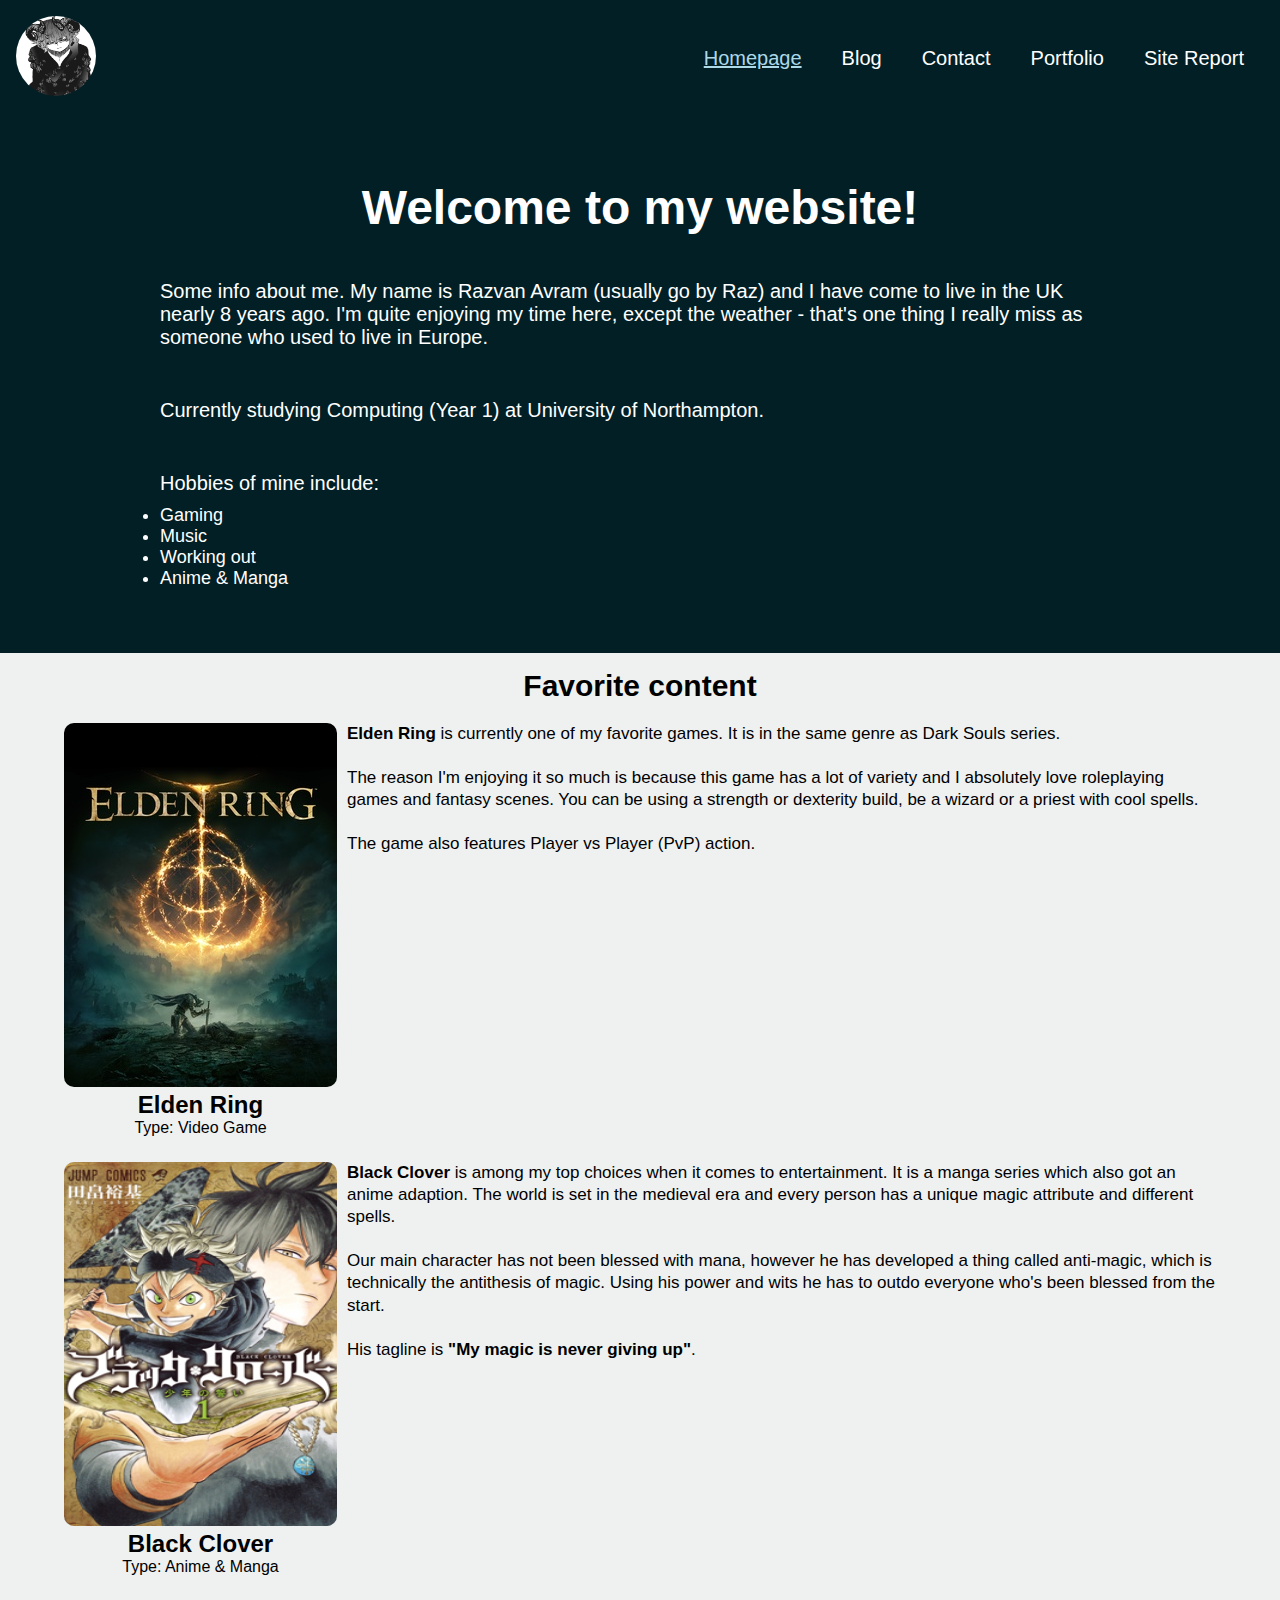
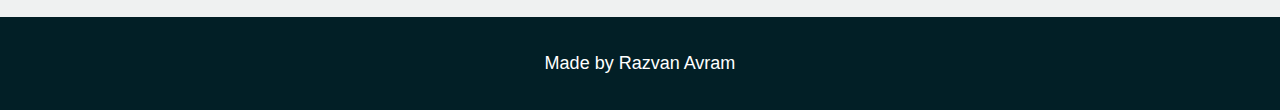
<file: index.html>
<!DOCTYPE html>
<html lang="en">
<head>
    <meta charset="UTF-8">
    <meta http-equiv="X-UA-Compatible" content="IE=edge">
    <meta name="viewport" content="width=device-width, initial-scale=1.0">
    <link rel="stylesheet" href="./css/index.css">
    <title>Homepage</title>
</head>
<body>
    
    <header>
            <a href="../index.html"><img src="./img/adrammelech-black-clover-1.png" alt="Adrammelech from Black Clover manga series" class="profile-pic"></a>
            <nav>
                <ul class="nav-bar-links">
                    <li><a class="current" href="./index.html">Homepage</a></li>
                    <li><a href="./html/blog.html">Blog</a></li>
                    <li><a href="./html/contact.html">Contact</a></li>
                    <li><a href="./html/portfolio.html">Portfolio</a></li>
                    <li><a href="./html/site-report.html">Site Report</a></li>
                </ul>
            </nav>
    </header>

    <section class="welcome-section">
        <h1>Welcome to my website!</h1>
        <p> Some info about me. My name is Razvan Avram (usually go by Raz) and I have come to live in the UK nearly 8 years ago. I'm quite enjoying my time here, except the weather - that's one thing I really miss as someone who used to live in Europe.
        </p>
        <p>Currently studying Computing (Year 1) at University of Northampton.</p>
        <p>Hobbies of mine include:
            <ul>
                <li>Gaming</li>
                <li>Music</li>
                <li>Working out</li>
                <li>Anime & Manga</li>
            </ul>
    </section>
    

    <section class="favorites-section">
        <h1>Favorite content</h1>
        <section class="poster elden-ring">
            <div class="poster-info">
                <img src="./img/Elden_Ring_Box_art.jpg" alt="Elden Ring Cover Art"/>
                <h2>Elden Ring</h2>
                <p>Type: Video Game</p>
            </div> 
            <div class="info">
                <p><b>Elden Ring</b> is currently one of my favorite games. It is in the same genre as Dark Souls series.</p>
                <br>
                <p>The reason I'm enjoying it so much is because this game has a lot of variety and I absolutely love roleplaying games and fantasy scenes. You can be using a strength or dexterity build, be a wizard or a priest with cool spells.</p>
                <br>
                <p>The game also features Player vs Player (PvP) action.</p>
            </div>
        </section>

        <section class="poster black-clover">
            <div class="poster-info">
                <img src="./img/Black_Clover,_volume_1.jpg" alt="Black Clover Volume 1"/>
                <h2>Black Clover</h2>
                <p>Type: Anime & Manga</p>
            </div> 
            <div class="info">
                <p><b>Black Clover</b> is among my top choices when it comes to entertainment. It is a manga series which also got an anime adaption. The world is set in the medieval era and every person has a unique magic attribute and different spells.</p> 
                <br>
                <p>Our main character has not been blessed with mana, however he has developed a thing called anti-magic, which is technically the antithesis of magic. Using his power and wits he has to outdo everyone who's been blessed from the start.</p>
                <br>
                <p>His tagline is <b>"My magic is never giving up"</b>.</p>
            </div>
        </section>
    </section>

    <footer>
         Made by Razvan Avram
    </footer>
</body>
</html>
</file>
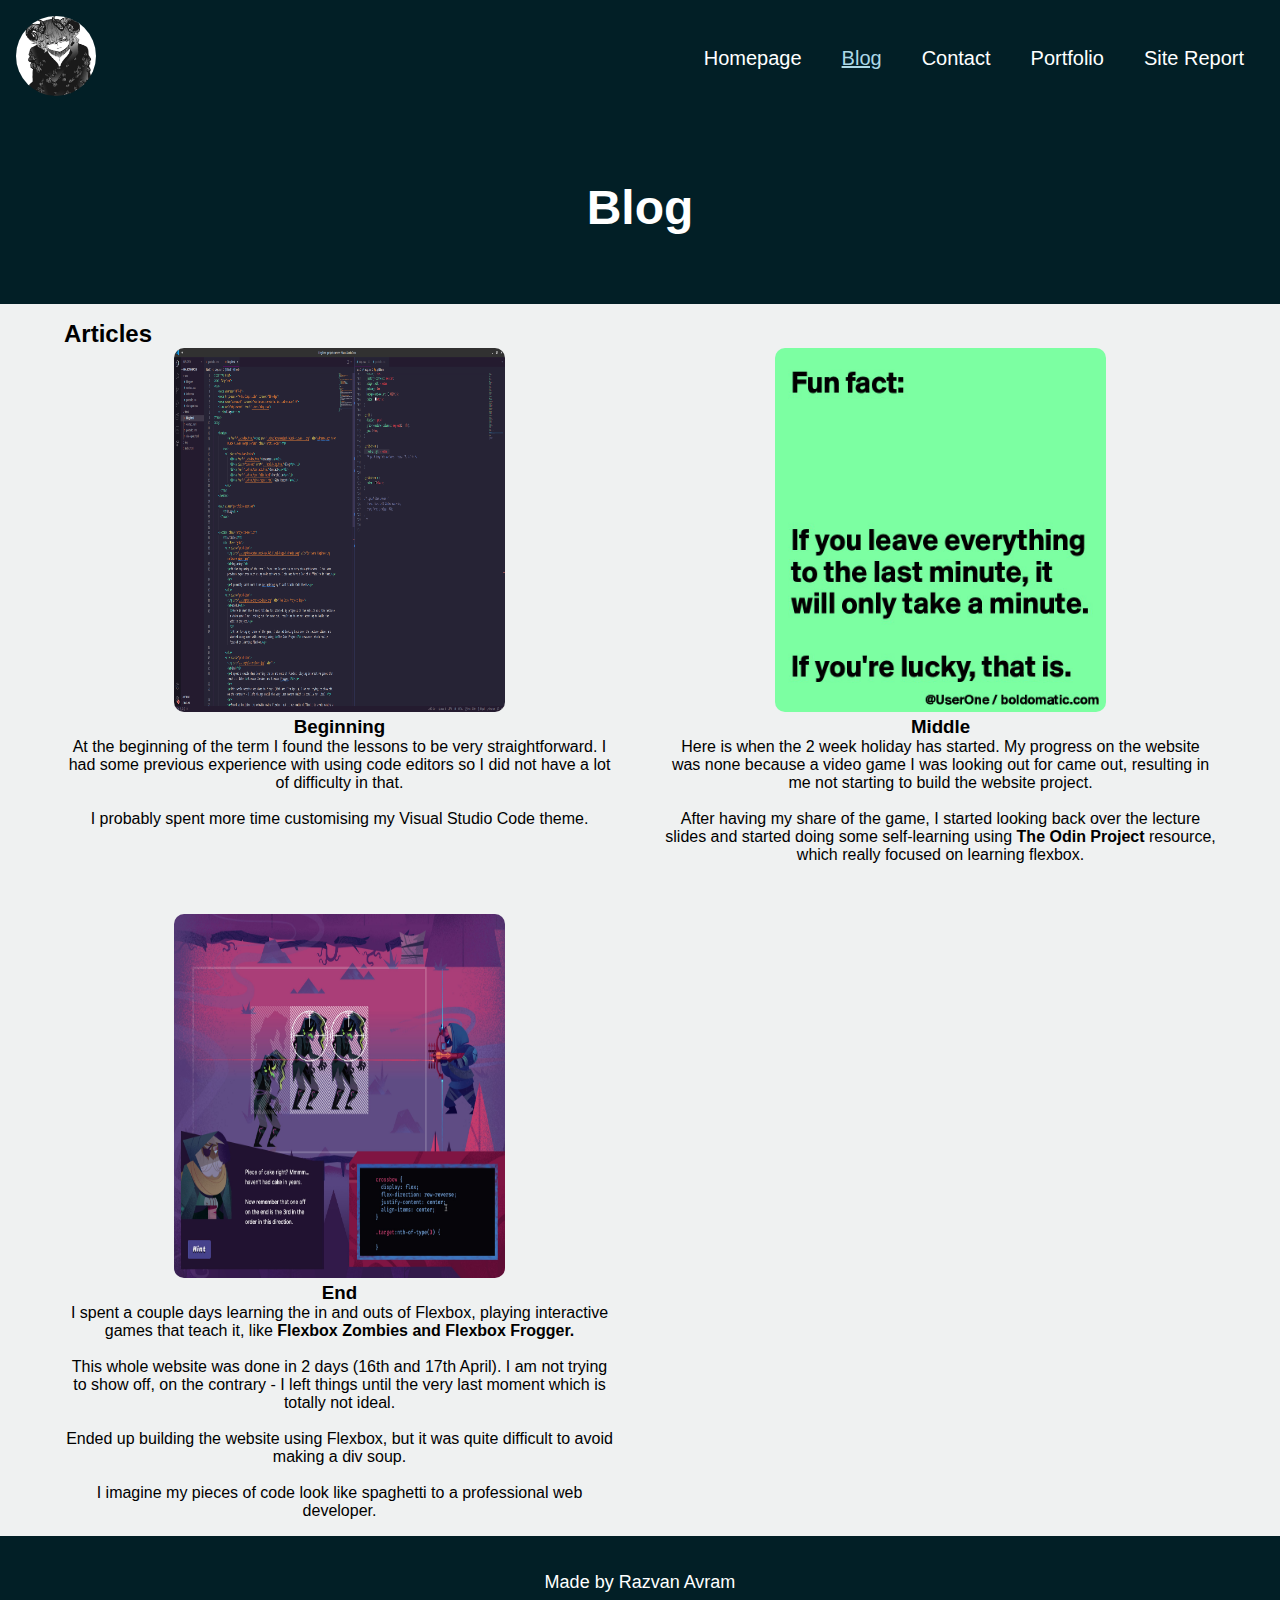
<file: html/blog.html>
<!DOCTYPE html>
<html lang="en">
  <head>
    <meta charset="UTF-8" />
    <meta http-equiv="X-UA-Compatible" content="IE=edge" />
    <meta name="viewport" content="width=device-width, initial-scale=1.0" />
    <link rel="stylesheet" href="../css/blog.css" />
    <title>Blog</title>
  </head>
  <body>
    <header>
      <a href="../index.html"
        ><img
          src="../img/adrammelech-black-clover-1.png"
          alt="Adrammelech from Black Clover manga series"
          class="profile-pic"
      /></a>
      <nav>
        <ul class="nav-bar-links">
          <li><a href="../index.html">Homepage</a></li>
          <li><a class="current" href="../html/blog.html">Blog</a></li>
          <li><a href="../html/contact.html">Contact</a></li>
          <li><a href="../html/portfolio.html">Portfolio</a></li>
          <li><a href="../html/site-report.html">Site Report</a></li>
        </ul>
      </nav>
    </header>

    <main class="blog-section">
      <h1>Blog</h1>
    </main>

    <section class="articles-section">
      <h2>Articles</h2>
      <div class="grid">
        <div class="grid-item">
          <img
            src="../img/vs-code-screenshot.png"
            alt="Visual Studio Code window"
          />
          <h3>Beginning</h3>
          <p>
            At the beginning of the term I found the lessons to be very
            straightforward. I had some previous experience with using code
            editors so I did not have a lot of difficulty in that.
          </p>
          <br/>
          <p>
            I probably spent more time customising my Visual Studio Code theme.
          </p>
        </div>
        <div class="grid-item">
          <img
            src="../img/last-minute.jpg"
            alt="Leaving everything last minute"
          />
          <h3>Middle</h3>
          <p>
            Here is when the 2 week holiday has started. My progress on the
            website was none because a video game I was looking out for came
            out, resulting in me not starting to build the website project.
          </p>
          <br />
          <p>
            After having my share of the game, I started looking back over the
            lecture slides and started doing some self-learning using
            <b>The Odin Project</b> resource, which really focused on learning
            flexbox.
          </p>
        </div>
        <div class="grid-item">
          <img
            src="../img/flexbox-zombies.jpg"
            alt="Flexbox Zombies browser game"
          />
          <h3>End</h3>
          <p>
            I spent a couple days learning the in and outs of Flexbox, playing
            interactive games that teach it, like
            <b>Flexbox Zombies and Flexbox Frogger.</b>
          </p>
          <br />
          <p>
            This whole website was done in 2 days (16th and 17th April). I am
            not trying to show off, on the contrary - I left things until the
            very last moment which is totally not ideal.
          </p>
          <br />
          <p>
            Ended up building the website using Flexbox, but it was quite
            difficult to avoid making a div soup.
          </p>
          <br />
          <p>
            I imagine my pieces of code look like spaghetti to a professional
            web developer.
          </p>
        </div>
      </div>
    </section>

    <footer>Made by Razvan Avram</footer>
  </body>
</html>
</file>
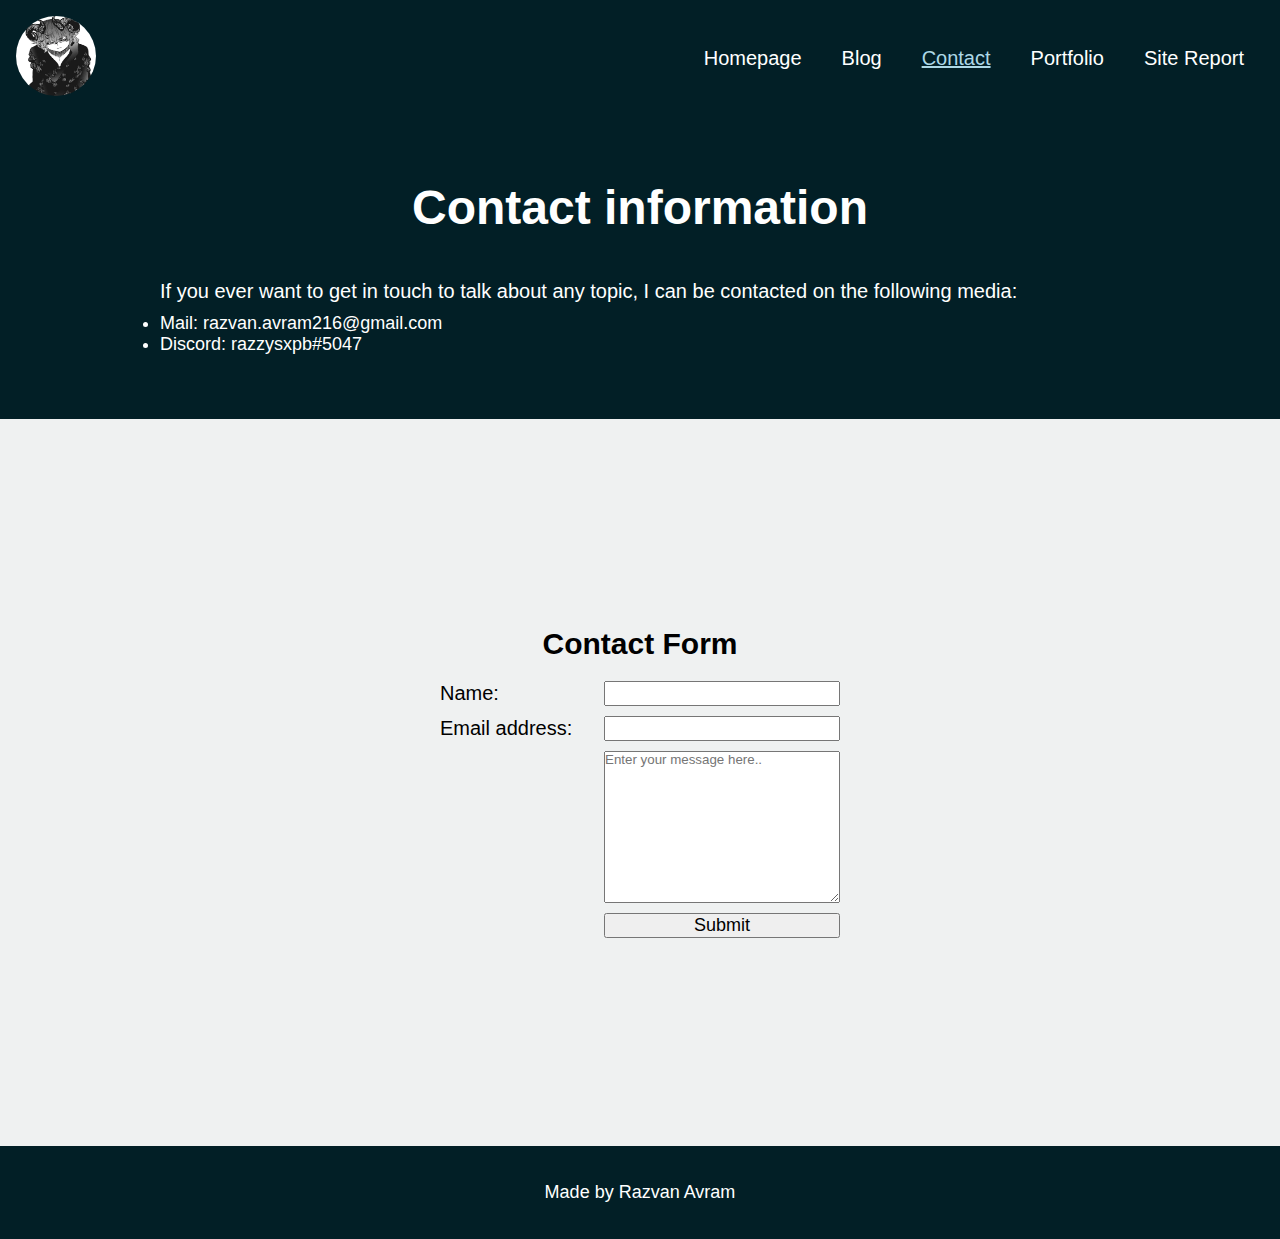
<file: html/contact.html>
<!DOCTYPE html>
<html lang="en">
<head>
    <meta charset="UTF-8">
    <meta http-equiv="X-UA-Compatible" content="IE=edge">
    <meta name="viewport" content="width=device-width, initial-scale=1.0">
    <link rel="stylesheet" href="../css/contact.css">
    <title>Contact</title>
</head>
<body>
    
    <header>
            <a href="../index.html"><img src="../img/adrammelech-black-clover-1.png" alt="Adrammelech from Black Clover manga series" class="profile-pic"></a>
        <nav>
          <ul class="nav-bar-links">
              <li><a href="../index.html">Homepage</a></li>
              <li><a href="../html/blog.html">Blog</a></li>
              <li><a class="current" href="../html/contact.html">Contact</a></li>
              <li><a href="../html/portfolio.html">Portfolio</a></li>
              <li><a href="../html/site-report.html">Site Report</a></li>
            </ul>
        </nav>
    </header>

    <section class="contact-section">
        <h1>Contact information</h1>
        <p> If you ever want to get in touch to talk about any topic, I can be contacted on the following media:
        </p>
            <ul>
                <li>Mail: razvan.avram216@gmail.com</li>
                <li>Discord: razzysxpb#5047</li>
            </ul>
    </section>
    

    <section class="contact-form">
        <h1>Contact Form</h1>
        <form action="mailto:email@address?Subject=Contact_Form" method="POST">
          <label for="name-input">Name:</label> <input type="text" id="name-input" />
          <label for="email-input">Email address:</label> <input type="text" id="email-input" />
          <label for="message-box"></label> <textarea placeholder="Enter your message here.." cols="30" rows="10" id="message-box"></textarea>
          <input type="submit" value="Submit" name="submit">
          </form>
        
    </section>

    <footer>
         Made by Razvan Avram
    </footer>
</body>
</html>
</file>
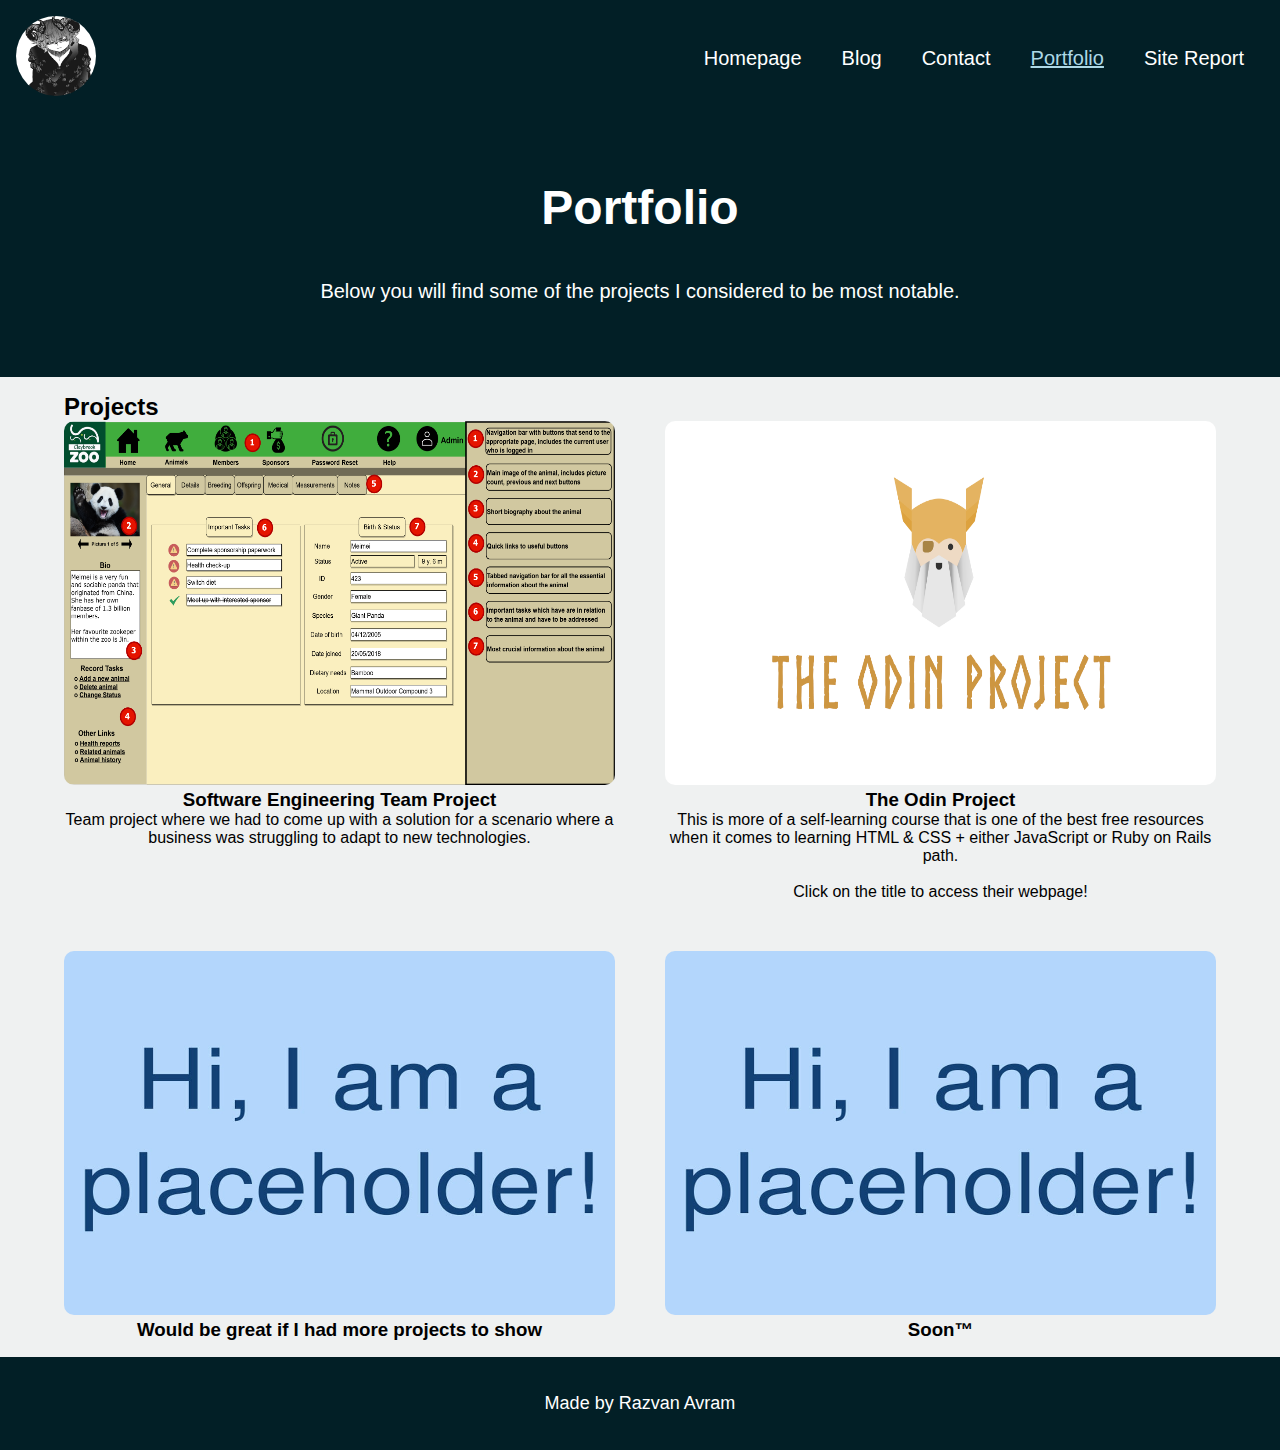
<file: html/portfolio.html>
<!DOCTYPE html>
<html lang="en">
<head>
    <meta charset="UTF-8">
    <meta http-equiv="X-UA-Compatible" content="IE=edge">
    <meta name="viewport" content="width=device-width, initial-scale=1.0">
    <link rel="stylesheet" href="../css/portfolio.css">
    <title>Portfolio</title>
</head>
<body>
    
    <header>
            <a href="../index.html"><img src="../img/adrammelech-black-clover-1.png" alt="Adrammelech from Black Clover manga series" class="profile-pic"></a>
        <nav>
          <ul class="nav-bar-links">
              <li><a href="../index.html">Homepage</a></li>
              <li><a href="../html/blog.html">Blog</a></li>
              <li><a href="../html/contact.html">Contact</a></li>
              <li><a class="current" href="../html/portfolio.html">Portfolio</a></li>
              <li><a href="../html/site-report.html">Site Report</a></li>
          </ul>
      </nav>
    </header>

    <main class="portfolio-section">
        <h1>Portfolio</h1>
        <p>Below you will find some of the projects I considered to be most notable.</p>
      </main>
    

    <section class="projects-section">
        <h2>Projects</h2>
        <div class="grid">
          <div class="grid-item">
            <img src="../img/Annotated_mock-up_RMS_Final-Page-1.drawio.png" alt="Software Engineering software wireframe">
            <h3>Software Engineering Team Project</h3>
            <p>Team project where we had to come up with a solution for a scenario where a business was struggling to adapt to new technologies.</p>
          </div>
          <div class="grid-item">
            <img src="../img/odin-project-logo.png" alt="The Odin Project logo">
            <h3><a href="https://www.theodinproject.com/">The Odin Project</a></h3>
              <p>This is more of a self-learning course that is one of the best free resources when it comes to learning HTML & CSS + either JavaScript or Ruby on Rails path.</p>
              <br>
              <p>Click on the title to access their webpage!</p>
          </div>
          <div class="grid-item">
            <img src="../img/placeholder.jpg" alt="">
            <h3>Would be great if I had more projects to show</h3>
          </div>
          <div class="grid-item">
            <img src="../img/placeholder.jpg" alt="">
            <h3>Soon™</h3>
          </div>
        
          
          </div>
    </section>

    <footer>
         Made by Razvan Avram
    </footer>
</body>
</html>
</file>
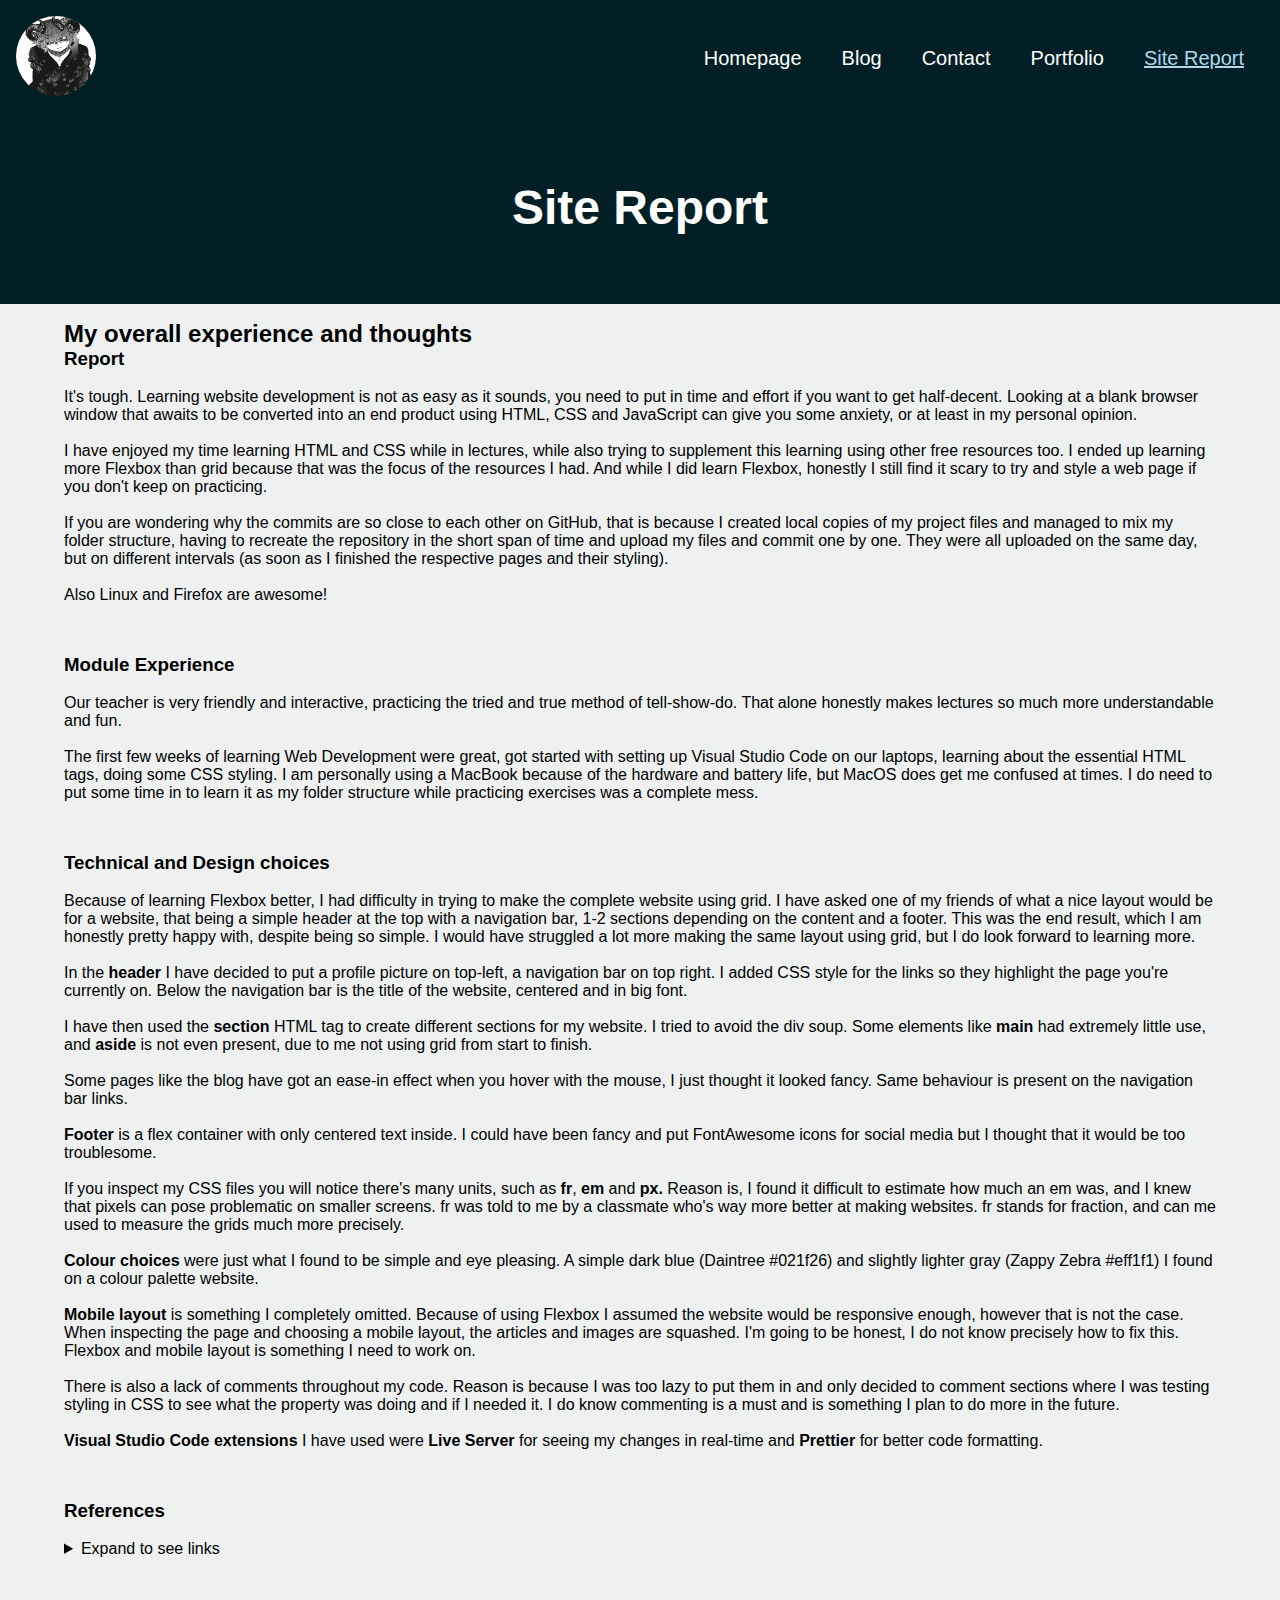
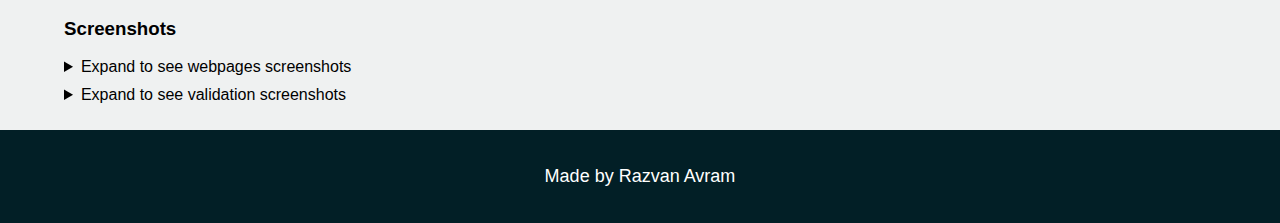
<file: html/site-report.html>
<!DOCTYPE html>
<html lang="en">
  <head>
    <meta charset="UTF-8" />
    <meta http-equiv="X-UA-Compatible" content="IE=edge" />
    <meta name="viewport" content="width=device-width, initial-scale=1.0" />
    <link rel="stylesheet" href="../css/site-report.css" />
    <title>Site Report</title>
  </head>
  <body>
    <header>
      <a href="../index.html"
        ><img
          src="../img/adrammelech-black-clover-1.png"
          alt="Adrammelech from Black Clover manga series"
          class="profile-pic"
      /></a>
      <nav>
        <ul class="nav-bar-links">
          <li><a href="../index.html">Homepage</a></li>
          <li><a href="../html/blog.html">Blog</a></li>
          <li><a href="../html/contact.html">Contact</a></li>
          <li><a href="../html/portfolio.html">Portfolio</a></li>
          <li>
            <a class="current" href="../html/site-report.html">Site Report</a>
          </li>
        </ul>
      </nav>
    </header>

    <main class="report-section">
      <h1>Site Report</h1>
    </main>

    <section class="articles-section">
      <h2>My overall experience and thoughts</h2>
      <div class="grid">
        <div class="grid-item">
          <h3>Report</h3>
          <br />
          <p>
            It's tough. Learning website development is not as easy as it
            sounds, you need to put in time and effort if you want to get
            half-decent. Looking at a blank browser window that awaits to be
            converted into an end product using HTML, CSS and JavaScript can
            give you some anxiety, or at least in my personal opinion.
          </p>
          <br />
          <p>
            I have enjoyed my time learning HTML and CSS while in lectures,
            while also trying to supplement this learning using other free
            resources too. I ended up learning more Flexbox than grid because
            that was the focus of the resources I had. And while I did learn
            Flexbox, honestly I still find it scary to try and style a web page
            if you don't keep on practicing.
          </p>
          <br />
          <p>
            If you are wondering why the commits are so close to each other on
            GitHub, that is because I created local copies of my project files
            and managed to mix my folder structure, having to recreate the
            repository in the short span of time and upload my files and commit
            one by one. They were all uploaded on the same day, but on different
            intervals (as soon as I finished the respective pages and their
            styling).
          </p>
          <br />
          <p>Also Linux and Firefox are awesome!</p>
        </div>
        <div class="grid-item">
          <h3>Module Experience</h3>
          <br />
          <p>
            Our teacher is very friendly and interactive, practicing the tried
            and true method of tell-show-do. That alone honestly makes lectures
            so much more understandable and fun.
          </p>
          <br />
          <p>
            The first few weeks of learning Web Development were great, got
            started with setting up Visual Studio Code on our laptops, learning
            about the essential HTML tags, doing some CSS styling. I am
            personally using a MacBook because of the hardware and battery life,
            but MacOS does get me confused at times. I do need to put some time
            in to learn it as my folder structure while practicing exercises was
            a complete mess.
          </p>
        </div>
        <div class="grid-item">
          <h3>Technical and Design choices</h3>
          <br />
          <p>
            Because of learning Flexbox better, I had difficulty in trying to
            make the complete website using grid. I have asked one of my friends
            of what a nice layout would be for a website, that being a simple
            header at the top with a navigation bar, 1-2 sections depending on
            the content and a footer. This was the end result, which I am
            honestly pretty happy with, despite being so simple. I would have
            struggled a lot more making the same layout using grid, but I do
            look forward to learning more.
          </p>
          <br />
          <p>
            In the <b>header</b> I have decided to put a profile picture on
            top-left, a navigation bar on top right. I added CSS style for the
            links so they highlight the page you're currently on. Below the
            navigation bar is the title of the website, centered and in big
            font.
          </p>
          <br />
          <p>
            I have then used the <b>section</b> HTML tag to create different
            sections for my website. I tried to avoid the div soup. Some
            elements like <b>main</b> had extremely little use, and
            <b>aside</b> is not even present, due to me not using grid from
            start to finish.
          </p>
          <br />
          <p>
            Some pages like the blog have got an ease-in effect when you hover
            with the mouse, I just thought it looked fancy. Same behaviour is
            present on the navigation bar links.
          </p>
          <br />
          <p>
            <b>Footer</b> is a flex container with only centered text inside. I
            could have been fancy and put FontAwesome icons for social media but
            I thought that it would be too troublesome.
          </p>
          <br />
          <p>
            If you inspect my CSS files you will notice there's many units, such
            as <b>fr</b>, <b>em</b> and <b>px. </b>Reason is, I found it
            difficult to estimate how much an em was, and I knew that pixels can
            pose problematic on smaller screens. fr was told to me by a
            classmate who's way more better at making websites. fr stands for
            fraction, and can me used to measure the grids much more precisely.
          </p>
          <br />
          <p>
            <b>Colour choices</b> were just what I found to be simple and eye
            pleasing. A simple dark blue (Daintree #021f26) and slightly lighter
            gray (Zappy Zebra #eff1f1) I found on a colour palette website.
          </p>
          <br />
          <p>
            <b>Mobile layout</b> is something I completely omitted. Because of
            using Flexbox I assumed the website would be responsive enough,
            however that is not the case. When inspecting the page and choosing
            a mobile layout, the articles and images are squashed. I'm going to
            be honest, I do not know precisely how to fix this. Flexbox and
            mobile layout is something I need to work on.
          </p>
          <br />
          <p>
            There is also a lack of comments throughout my code. Reason is
            because I was too lazy to put them in and only decided to comment
            sections where I was testing styling in CSS to see what the property
            was doing and if I needed it. I do know commenting is a must and is
            something I plan to do more in the future.
          </p>
          <br />
          <p>
            <b>Visual Studio Code extensions</b> I have used were
            <b>Live Server</b> for seeing my changes in real-time and
            <b>Prettier</b> for better code formatting.
          </p>
        </div>
        <div class="grid-item">
          <h3>References</h3>
          <br />
          <details>
            <summary>Expand to see links</summary>
            <ul>
              <li>
                developer.mozilla.org. (n.d.). : The Details disclosure element
                - HTML: HyperText Markup Language | MDN. [online] Available at:
                <a href="https://developer.mozilla.org/en-US/docs/Web/HTML/Element/details">https://developer.mozilla.org/en-US/docs/Web/HTML/Element/details</a>
                [Accessed 17 Apr. 2022]. ‌
              </li>
              <li>
                MDN Web Docs. (n.d.). Basic concepts of flexbox. [online]
                Available at:
                <a href="https://developer.mozilla.org/en-US/docs/Web/CSS/CSS_Flexible_Box_Layout/Basic_Concepts_of_Flexbox">https://developer.mozilla.org/en-US/docs/Web/CSS/CSS_Flexible_Box_Layout/Basic_Concepts_of_Flexbox</a>.
                ‌
              </li>
              <li>
                Flexboxfroggy.com. (2019). Flexbox Froggy. [online] Available
                at: <a href="https://flexboxfroggy.com/">https://flexboxfroggy.com/</a>. ‌
              </li>
              <li>
                mastery.games. (n.d.). Flexbox Zombies. [online] Available at:
                <a href="https://mastery.games/flexboxzombies/">https://mastery.games/flexboxzombies/</a>. ‌
              </li>
              <li>
                www.theodinproject.com. (n.d.). Foundations | The Odin Project.
                [online] Available at:
                <a href="https://www.theodinproject.com/paths/foundations/courses/foundations">https://www.theodinproject.com/paths/foundations/courses/foundations</a>
                [Accessed 17 Apr. 2022]. ‌
              </li>
              <li>
                www.youtube.com. (n.d.). HTML & CSS for beginners - YouTube.
                [online] Available at:
                <a href="https://www.youtube.com/playlist?list=PL4-IK0AVhVjM0xE0K2uZRvsM7LkIhsPT-">https://www.youtube.com/playlist?list=PL4-IK0AVhVjM0xE0K2uZRvsM7LkIhsPT-</a>
                [Accessed 17 Apr. 2022]. ‌
              </li>
              <li>
                www.youtube.com. (n.d.). Navigation: highlighting the current
                page. [online] Available at:
                <a href="https://www.youtube.com/watch?v=l9niaFJh8Gs">https://www.youtube.com/watch?v=l9niaFJh8Gs</a> [Accessed 17 Apr.
                2022]. ‌
              </li>
              <li>
                Daintree ( similar ) Color | 021f26 (2019). Daintree ( similar )
                Color | 021f26 information | Hsl | Rgb | Pantone. [online]
                Icolorpalette.com. Available at:
                <a href="https://icolorpalette.com/color?q=021f26">https://icolorpalette.com/color?q=021f26</a> [Accessed 17 Apr.
                2022]. ‌
              </li>
              <li>
                Zappy Zebra ( similar ) Color | eff1f1 (2019). Zappy Zebra (
                similar ) Color | eff1f1 information | Hsl | Rgb | Pantone.
                [online] Icolorpalette.com. Available at:
                <a href="https://icolorpalette.com/color?q=eff1f1">https://icolorpalette.com/color?q=eff1f1</a> [Accessed 17 Apr.
                2022]. ‌
              </li>
            </ul>
          </details>
        </div>
        <div class="grid-pictures">
          <h3>Screenshots</h3>
          <br />
          <details>
            <summary>Expand to see webpages screenshots</summary>
            <img
              src="../img/grid-website-attempt.png"
              alt="First grid attempt"
            />
            <img
              src="../img/grid-website-2nd-attempt.png"
              alt="Second grid attempt"
            />
            <img src="../img/sketch-1.png" alt="First website sketch" />
            <img src="../img/sketch-2.png" alt="Second website sketch" />
            <img src="../img/sketch-final.png" alt="Final website sketch" />
          </details>
          <details>
            <summary>Expand to see validation screenshots</summary>
            <img src="../img/validations/blog-html-validation.png" alt="Blog HTML Validation">
            <img src="../img/validations/blog-css-validation.png" alt="Blog CSS Validation">
            <img src="../img/validations/contact-html-validation.png" alt="Contact HTML Validation">
            <img src="../img/validations/contact-css-validation.png" alt="Contact CSS Validation">
            <img src="../img/validations/index-html-validate.png" alt="Index HTML Validation">
            <img src="../img/validations/index-css-validation.png" alt="Index CSS Validation">
            <img src="../img/validations/portfolio-html-validation.png" alt="Portfolio HTML Validation">
            <img src="../img/validations/portfolio-css-validation.png" alt="Portfolio CSS Validation">
            <img src="../img/validations/site-report-html-validation.png" alt="Site Report HTML Validation">
            <img src="../img/validations/site-report-css-validation.png" alt="Site Report CSS Validation">
          </details>
        </div>
      </div>
    </section>

    <footer>Made by Razvan Avram</footer>
  </body>
</html>
</file>
<file: css/index.css>
* {
  margin: 0;
  padding: 0;
  font-family: arial;
}

html {
  height: 100%;
}

img {
  width: 273px;
  height: 364px;
  border-radius: 10px;
}

header {
  display: flex;
  align-items: center;
  justify-content: space-between;
  padding: 1em;
  background: #021f26;
  color: white;
}

.profile-pic {
  border: none;
  border-radius: 50%;
  width: 80px;
  height: 80px;
}

.nav-bar-links {
  display: flex;
  list-style: none;
}

.nav-bar-links > li {
  text-decoration: none;
  font-size: 20px;
  padding: 1em;
  color: white;
}

a {
  text-decoration: none;
  color: white;
}

header li:hover {
  transition: all 250ms ease-in;
  transform: scale(1.2);
}

.nav-bar-links .current {
  text-decoration: underline;
  color: lightblue;
}

.welcome-section {
  display: flex;
  flex-direction: column;
  align-items: flex-start;
  padding: 4em 10em;
  background: #021f26;
  color: white;
}

.welcome-section > h1 {
  font-size: 48px;
  margin-bottom: 5px;
  align-self: center;
}

.welcome-section > p {
  font-size: 20px;
  margin-top: 2em;
  margin-bottom: 10px;
  align-self: flex-start;
}

.welcome-section > ul {
  font-size: 18px;
}

.favorites-section {
  display: flex;
  flex-direction: column;
  padding: 1em 4em;
  background-color: #eff1f1;
}

.favorites-section > h1 {
  font-size: 30px;
  align-self: center;
  margin-bottom: 20px;
}

.poster {
  display: flex;
  gap: 10px;
}

.poster > h1 {
  align-self: center;
}

.poster-info {
  text-align: center;
  margin-bottom: 25px;
}

.poster-info:hover {
  transition: all 250ms ease-in;
  transform: scale(1.05);
}

.info {
  line-height: 1.3;
  font-size: 17px;
}

footer {
  font-size: 18px;
  display: flex;
  justify-content: center;
  align-self: center;
  padding: 2em;
  background-color: #021f26;
  color: white;
}
</file>
<file: css/blog.css>
* {
  margin: 0;
  padding: 0;
  font-family: arial;
}

html {
  height: 100%;
}

img {
  width: 60%;
  height: 364px;
  border-radius: 10px;
}

header {
  display: flex;
  align-items: center;
  justify-content: space-between;
  padding: 1em;
  background: #021f26;
  color: white;
}

.profile-pic {
  border: none;
  border-radius: 50%;
  width: 80px;
  height: 80px;
}

.nav-bar-links {
  display: flex;
  list-style: none;
}

.nav-bar-links > li {
  text-decoration: none;
  font-size: 20px;
  padding: 1em;
  color: white;
}

a {
  text-decoration: none;
  color: white;
}

header li:hover {
  transition: all 250ms ease-in;
  transform: scale(1.2);
}

.nav-bar-links .current {
  text-decoration: underline;
  color: lightblue;
}

.blog-section {
  display: flex;
  flex-direction: column;
  align-items: flex-start;
  padding: 4em 10em;
  background: #021f26;
  color: white;
  flex-wrap: nowrap;
}

.blog-section > h1 {
  font-size: 48px;
  margin-bottom: 5px;
  align-self: center;
}

.blog-section > p {
  font-size: 20px;
  margin-top: 2em;
  margin-bottom: 10px;
  align-self: center;
}

.blog-section > ul {
  font-size: 18px;
}

.articles-section {
  display: flex;
  flex-direction: column;
  padding: 1em 4em;
  background-color: #eff1f1;
}

.articles-section > h1 {
  font-size: 30px;
  align-self: center;
  margin-bottom: 20px;
}

footer {
  font-size: 18px;
  display: flex;
  justify-content: center;
  align-self: center;
  padding: 2em;
  background-color: #021f26;
  color: white;
}

.grid {
  display: grid;
  grid-template-columns: repeat(2, 1fr);
  gap: 50px;
}

.grid-item {
  text-align: center;
  /* grid-template-columns: repeat(2, 1fr); */
}

.grid-item a {
  color: black;
}

/* .grid-item:hover {
  transition: all 250ms ease-in;
  transform: scale(1.05);
}
 */
</file>
<file: css/contact.css>
* {
  margin: 0;
  padding: 0;
  font-family: arial;
}

html {
  height: 100%;
}

img {
  width: 273px;
  height: 364px;
  border-radius: 10px;
}

header {
  display: flex;
  align-items: center;
  justify-content: space-between;
  padding: 1em;
  background: #021f26;
  color: white;
}

.profile-pic {
  border: none;
  border-radius: 50%;
  width: 80px;
  height: 80px;
}

.nav-bar-links {
  display: flex;
  list-style: none;
}

.nav-bar-links > li {
  text-decoration: none;
  font-size: 20px;
  padding: 1em;
  color: white;
}

a {
  text-decoration: none;
  color: white;
}

.nav-bar-links .current {
  text-decoration: underline;
  color: lightblue;
}

.contact-section {
  display: flex;
  flex-direction: column;
  align-items: flex-start;
  padding: 4em 10em;
  background: #021f26;
  color: white;
}

.contact-section > h1 {
  font-size: 48px;
  margin-bottom: 5px;
  align-self: center;
}

.contact-section > p {
  font-size: 20px;
  margin-top: 2em;
  margin-bottom: 10px;
  align-self: flex-start;
}

.contact-section > ul {
  font-size: 18px;
}

.contact-form {
  display: flex;
  flex-direction: column;
  align-items: center;
  padding: 13em;
  background-color: #eff1f1;
}

.contact-form > h1 {
  text-align: center;
  font-size: 30px;
  margin-bottom: 20px;
}

form {
  display: grid;
  width: 400px;
  grid-template-columns: repeat(2, 1fr);
  align-items: center;
  grid-gap: 0.5em;
  font-size: 20px;
}

footer {
  font-size: 18px;
  display: flex;
  justify-content: center;
  align-self: center;
  padding: 2em;
  background-color: #021f26;
  color: white;
}

input {
  grid-column: 2;
  font-size: 18px;
}
</file>
<file: css/portfolio.css>
* {
  margin: 0;
  padding: 0;
  font-family: arial;
}

html {
  height: 100%;
}

img {
  width: 100%;
  height: 364px;
  border-radius: 10px;
}

header {
  display: flex;
  align-items: center;
  justify-content: space-between;
  padding: 1em;
  background: #021f26;
  color: white;
}

.profile-pic {
  border: none;
  border-radius: 50%;
  width: 80px;
  height: 80px;
}

.nav-bar-links {
  display: flex;
  list-style: none;
}

.nav-bar-links > li {
  text-decoration: none;
  font-size: 20px;
  padding: 1em;
  color: white;
}

a {
  text-decoration: none;
  color: white;
}

header li:hover {
  transition: all 250ms ease-in;
  transform: scale(1.2);
}

.nav-bar-links .current {
  text-decoration: underline;
  color: lightblue;
}

.portfolio-section {
  display: flex;
  flex-direction: column;
  align-items: flex-start;
  padding: 4em 10em;
  background: #021f26;
  color: white;
}

.portfolio-section > h1 {
  font-size: 48px;
  margin-bottom: 5px;
  align-self: center;
}

.portfolio-section > p {
  font-size: 20px;
  margin-top: 2em;
  margin-bottom: 10px;
  align-self: center;
}

.portfolio-section > ul {
  font-size: 18px;
}

.projects-section {
  display: flex;
  flex-direction: column;
  padding: 1em 4em;
  background-color: #eff1f1;
}

.projects-section > h1 {
  font-size: 30px;
  align-self: center;
  margin-bottom: 20px;
}

footer {
  font-size: 18px;
  display: flex;
  justify-content: center;
  align-self: center;
  padding: 2em;
  background-color: #021f26;
  color: white;
}

.grid {
  display: grid;
  grid-template-columns: repeat(2, 1fr);
  gap: 50px;
}

.grid-item {
  text-align: center;
}

.grid-item a {
  color: black;
}

.grid-item:hover {
  transition: all 250ms ease-in;
  transform: scale(1.05);
}
</file>
<file: css/site-report.css>
* {
  margin: 0;
  padding: 0;
  font-family: arial;
}

html {
  height: 100%;
}

img {
  width: 60%;
  height: 364px;
  border-radius: 10px;
}

header {
  display: flex;
  align-items: center;
  justify-content: space-between;
  padding: 1em;
  background: #021f26;
  color: white;
}

.profile-pic {
  border: none;
  border-radius: 50%;
  width: 80px;
  height: 80px;
}

.nav-bar-links {
  display: flex;
  list-style: none;
}

.nav-bar-links > li {
  text-decoration: none;
  font-size: 20px;
  padding: 1em;
  color: white;
}

a {
  text-decoration: none;
  color: white;
}

header li:hover {
  transition: all 250ms ease-in;
  transform: scale(1.2);
}

.nav-bar-links .current {
  text-decoration: underline;
  color: lightblue;
}

.report-section {
  display: flex;
  flex-direction: column;
  align-items: flex-start;
  padding: 4em 10em;
  background: #021f26;
  color: white;
}

.report-section > h1 {
  font-size: 48px;
  margin-bottom: 5px;
  align-self: center;
}

.report-section > p {
  font-size: 20px;
  margin-top: 2em;
  margin-bottom: 10px;
  align-self: center;
}

.report-section > ul {
  font-size: 18px;
}

.articles-section {
  display: flex;
  flex-direction: column;
  padding: 1em 4em;
  background-color: #eff1f1;
}

.articles-section > h1 {
  font-size: 30px;
  align-self: center;
  margin-bottom: 20px;
}

footer {
  font-size: 18px;
  display: flex;
  justify-content: center;
  align-self: center;
  padding: 2em;
  background-color: #021f26;
  color: white;
}

.grid {
  display: grid;
  /* grid-template-columns: repeat(2, 1fr); */
  gap: 50px;
}

/* .grid-item {
    text-align: center;
    grid-template-columns: repeat(2, 1fr);
  
  } */

.grid-item a {
  color: black;
}

summary {
  margin-bottom: 10px;
}

.grid-pictures img {
  width: 100%;
  height: auto;
  margin-bottom: 20px;
  border: solid;
}

/* .grid-item:hover {
    transition: all 250ms ease-in;
    transform: scale(1.05);
  }
   */
</file>
